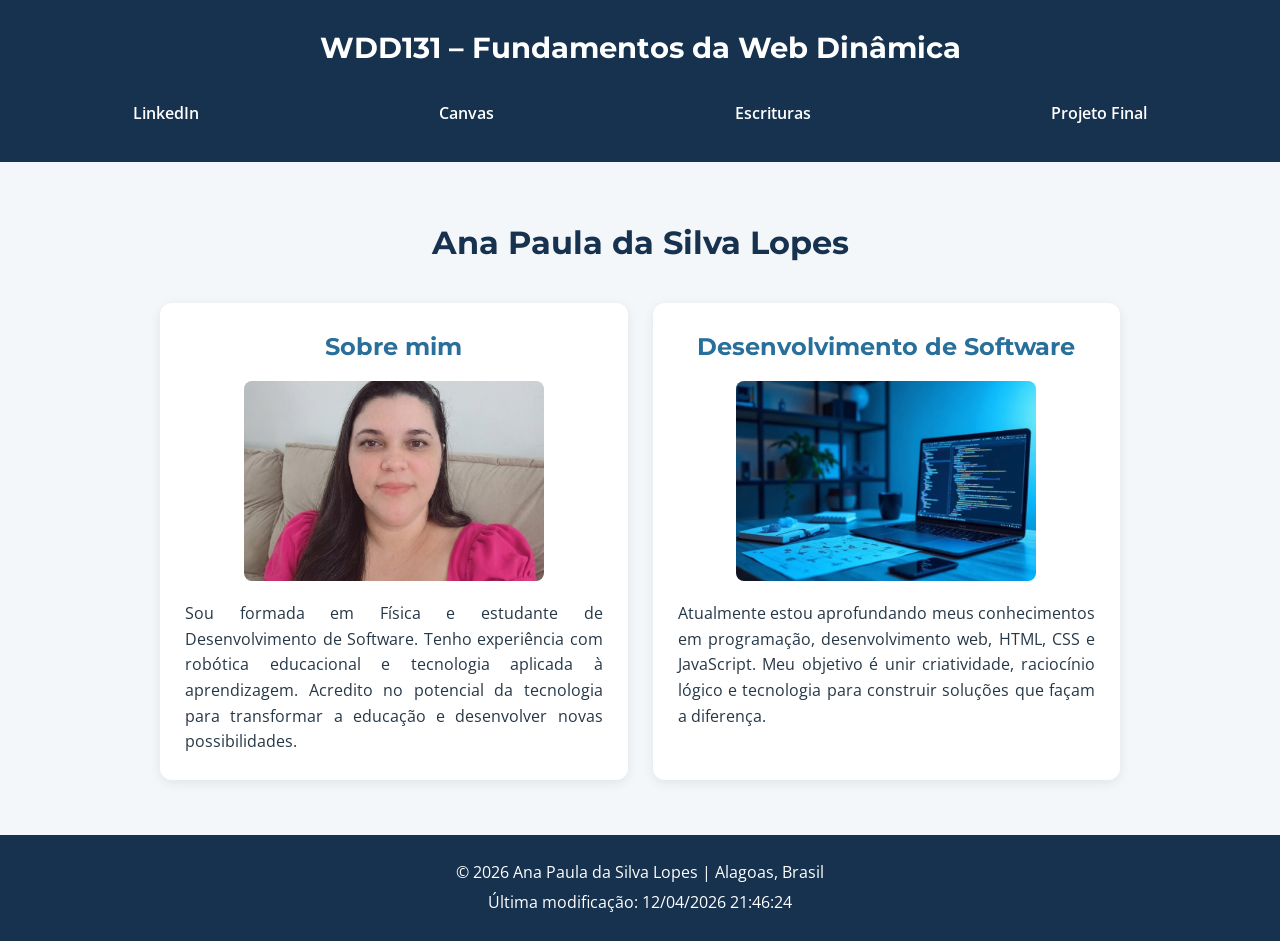
<file: index.html>
<!DOCTYPE html>
<html lang="pt-BR">
<head>
    <meta charset="UTF-8">
    <meta name="viewport" content="width=device-width, initial-scale=1.0">
    <meta name="description" content="WDD 131 – Fundamentos da Web Dinâmica. Página pessoal de Ana Paula da Silva Lopes, estudante de Desenvolvimento de Software, com trajetória em Física, robótica educacional e tecnologia.">
    <meta name="author" content="Ana Paula da Silva Lopes">

    <title>WDD 131 – Fundamentos da Web Dinâmica - Ana Paula da Silva Lopes</title>

    <link rel="stylesheet" href="estilos/base.css">
    <script src="scripts/obterdatas.js" defer></script>
</head>

<body>
    <header>
        <span id="titulo-curso">WDD131 – Fundamentos da Web Dinâmica</span>

        <nav>
            <a href="https://www.linkedin.com/in/ana-paula-lopes-591898423/" target="_blank">LinkedIn</a>
            <a href="https://byupw.instructure.com/" target="_blank">Canvas</a>
            <a href="https://www.churchofjesuschrist.org/study/scriptures?lang=por" target="_blank">Escrituras</a>
            <a href="#">Projeto Final</a>
        </nav>
    </header>

    <main>
        <h1>Ana Paula da Silva Lopes</h1>

        <section class="card">
            <h2>Sobre mim</h2>
            <img src="imagens/perfil.jpg" alt="Foto de Ana Paula da Silva Lopes">
            <p>
                Sou formada em Física e estudante de Desenvolvimento de Software.
                Tenho experiência com robótica educacional e tecnologia aplicada
                à aprendizagem. Acredito no potencial da tecnologia para transformar
                a educação e desenvolver novas possibilidades.
            </p>
        </section>

        <section class="card">
            <h2>Desenvolvimento de Software</h2>
            <img src="imagens/tecnologia.jpg" alt="Imagem representando tecnologia e programação">
            <p>
                Atualmente estou aprofundando meus conhecimentos em programação,
                desenvolvimento web, HTML, CSS e JavaScript. Meu objetivo é unir
                criatividade, raciocínio lógico e tecnologia para construir
                soluções que façam a diferença.
            </p>
        </section>
    </main>

    <footer>
        <p>&copy; <span id="anoatual"></span> Ana Paula da Silva Lopes | Alagoas, Brasil</p>
        <p id="ultimaModificacao"></p>
    </footer>
</body>
</html>
</file>
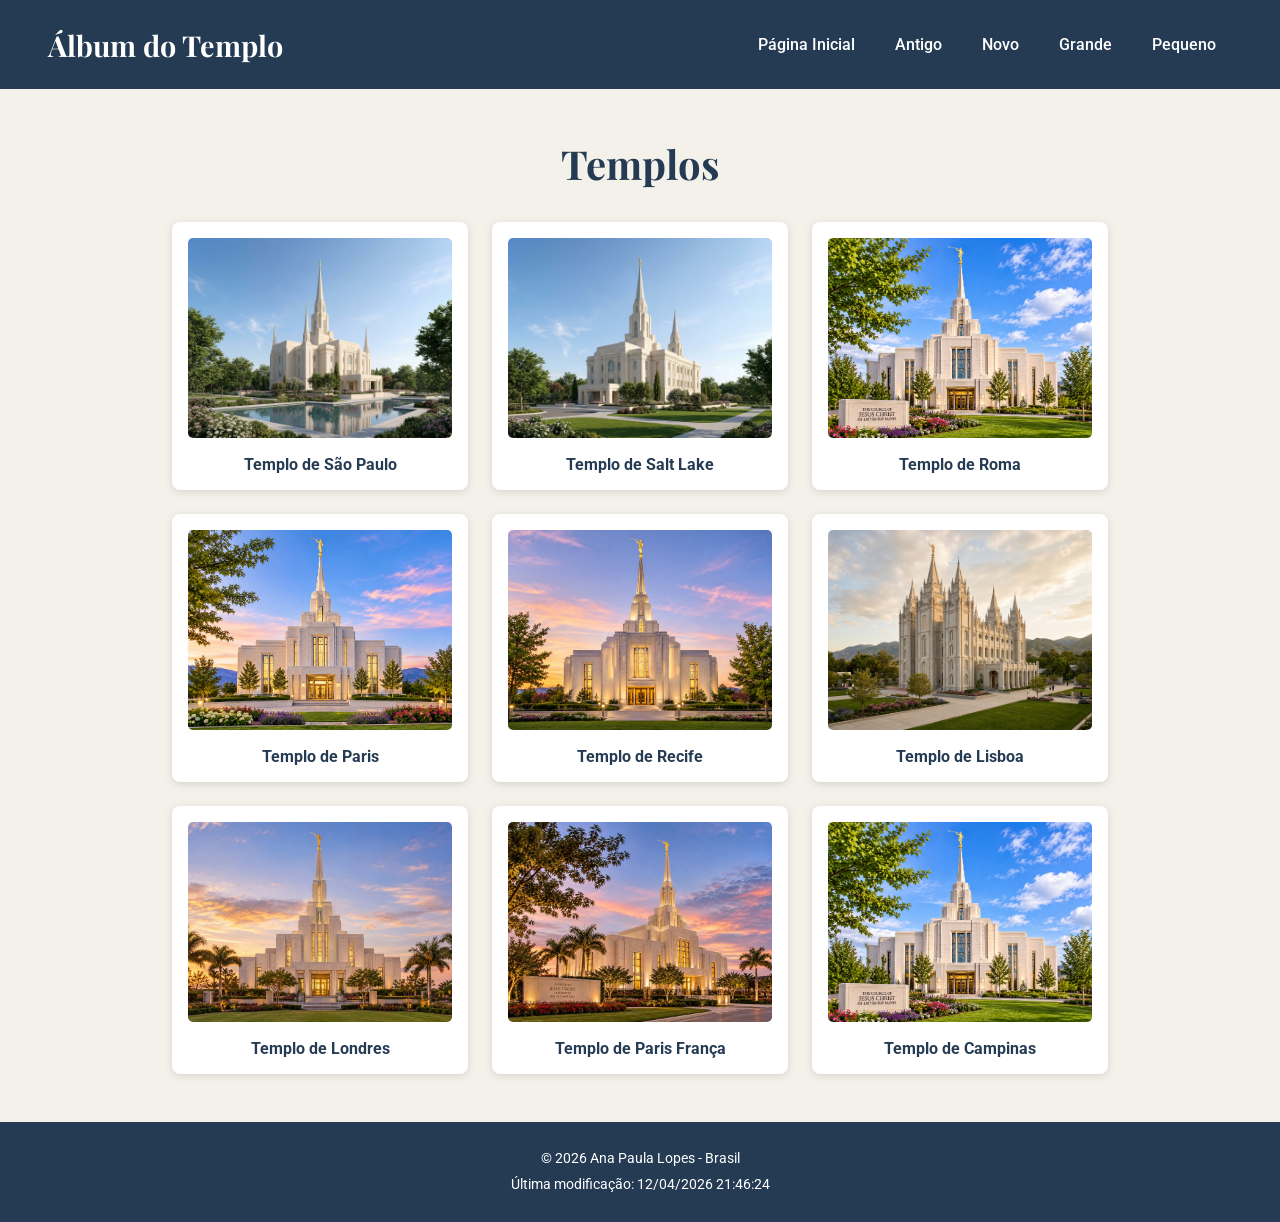
<file: templos.html>
<!DOCTYPE html>
<html lang="pt-BR">
<head>
    <meta charset="UTF-8">
    <meta name="viewport" content="width=device-width, initial-scale=1.0">
    <meta name="description" content="Álbum de imagens de templos de A Igreja de Jesus Cristo dos Santos dos Últimos Dias.">
    <meta name="author" content="Ana Paula Lopes">
    <title>Álbum do Templo</title>
    <link rel="icon" href="data:,">
    
    <link rel="preconnect" href="https://fonts.googleapis.com">
    <link rel="preconnect" href="https://fonts.gstatic.com" crossorigin>
    <link href="https://fonts.googleapis.com/css2?family=Roboto:wght@400;500;700&family=Playfair+Display:wght@600;700&display=swap" rel="stylesheet">
    <link rel="stylesheet" href="estilos/templos.css">
    <link rel="stylesheet" href="estilos/templos-grandes.css">

    <script src="scripts/templos.js" defer></script>
</head>

<body>

    <header>
        <h2>Álbum do Templo</h2>

        <button id="menu-button" aria-label="Abrir menu" aria-expanded="false">
            ☰
        </button>

        <nav>
            <a href="#">Página Inicial</a>
            <a href="#">Antigo</a>
            <a href="#">Novo</a>
            <a href="#">Grande</a>
            <a href="#">Pequeno</a>
        </nav>
    </header>

    <main>
        <h1>Templos</h1>

        <div class="gallery">

            <figure>
               <img src="imagens/templo1.jpg" alt="Templo de São Paulo" fetchpriority="high">
                <figcaption>Templo de São Paulo</figcaption>
            </figure>

            <figure>
                <img src="imagens/templo2.jpg" alt="Templo de Salt Lake">
                <figcaption>Templo de Salt Lake</figcaption>
            </figure>

            <figure>
                <img src="imagens/templo3.png" alt="Templo de Roma">
                <figcaption>Templo de Roma</figcaption>
            </figure>

            <figure>
                <img src="imagens/templo4.png" alt="Templo de Paris">
                <figcaption>Templo de Paris</figcaption>
            </figure>

            <figure>
                <img src="imagens/templo5.png" alt="Templo de Recife">
                <figcaption>Templo de Recife</figcaption>
            </figure>

            <figure>
                <img src="imagens/templo6.jpg" alt="Templo de Lisboa">
                <figcaption>Templo de Lisboa</figcaption>
            </figure>

            <figure>
                <img src="imagens/templo7.jpg" alt="Templo de Londres">
                <figcaption>Templo de Londres</figcaption>
            </figure>

            <figure>
                <img src="imagens/templo8.jpg" alt="Templo de Paris França">
                <figcaption>Templo de Paris França</figcaption>
            </figure>

            <figure>
                <img src="imagens/templo9.png" alt="Templo de Campinas">
                <figcaption>Templo de Campinas</figcaption>
            </figure>

        </div>
    </main>

    <footer>
        <p>© <span id="currentyear"></span> Ana Paula Lopes - Brasil</p>
        <p>Última modificação: <span id="lastModified"></span></p>
    </footer>

</body>
</html>
</file>
<file: estilos/base.css>
@import url('https://fonts.googleapis.com/css2?family=Montserrat:wght@400;500;600;700&family=Open+Sans:wght@400;500;600&display=swap');

:root {
    --cor-principal: #16324f;
    --cor-secundaria: #286f9b;
    --cor-destaque: #d9eaf4;
    --cor-fundo: #f4f7fa;
    --cor-texto: #263746;
    --cor-branco: #ffffff;
}

* {
    margin: 0;
    padding: 0;
    box-sizing: border-box;
}

body {
    font-family: 'Open Sans', sans-serif;
    background-color: var(--cor-fundo);
    color: var(--cor-texto);
    line-height: 1.6;
}

header {
    background-color: var(--cor-principal);
    color: var(--cor-branco);
    text-align: center;
    padding: 25px 20px;
}

#titulo-curso {
    display: block;
    font-family: 'Montserrat', sans-serif;
    font-size: 1.8rem;
    font-weight: 700;
    margin-bottom: 20px;
}

nav {
    display: flex;
    justify-content: space-around;
    align-items: center;
    flex-wrap: wrap;
    gap: 15px;
}

nav a {
    color: var(--cor-branco);
    text-decoration: none;
    font-weight: 600;
    padding: 10px 18px;
    border-radius: 6px;
    transition: background-color 0.3s ease;
}

nav a:hover {
    background-color: var(--cor-secundaria);
}

main {
    max-width: 1000px;
    margin: 35px auto;
    padding: 20px;
    display: grid;
    grid-template-columns: 1fr 1fr;
    gap: 25px;
}

h1 {
    grid-column: 1 / -1;
    text-align: center;
    font-family: 'Montserrat', sans-serif;
    color: var(--cor-principal);
    margin-bottom: 10px;
}

.card {
    background-color: var(--cor-branco);
    padding: 25px;
    border-radius: 12px;
    box-shadow: 0 3px 12px rgba(0, 0, 0, 0.08);
}

.card h2 {
    font-family: 'Montserrat', sans-serif;
    color: var(--cor-secundaria);
    margin-bottom: 15px;
    text-align: center;
}

.card img {
    display: block;
    width: 100%;
    max-width: 300px;
    height: 200px;
    object-fit: cover;
    margin: 0 auto 20px;
    border-radius: 8px;
    object-position: center 30%;
}

.card p {
    text-align: justify;
}

footer {
    background-color: var(--cor-principal);
    color: var(--cor-branco);
    text-align: center;
    padding: 20px;
    margin-top: 30px;
}

footer p {
    margin: 5px;
}

@media screen and (max-width: 650px) {
    main {
        grid-template-columns: 1fr;
        margin: 15px auto;
    }

    #titulo-curso {
        font-size: 1.3rem;
    }

    nav {
        flex-direction: column;
    }
}
</file>
<file: estilos/templos.css>
/* Estilos gerais - Mobile First */



* {
    margin: 0;
    padding: 0;
    box-sizing: border-box;
}

body {
    font-family: 'Roboto', sans-serif;
    background-color: #f4f1ea;
    color: #333;
}

/* Cabeçalho */

header {
    background-color: #243b53;
    color: white;
    padding: 1.5rem;
    text-align: center;
}

header h2 {
    font-family: 'Playfair Display', serif;
    font-size: 1.8rem;
    margin-bottom: 1rem;
}

/* Botão do menu */

#menu-button {
    background: none;
    border: none;
    color: white;
    font-size: 2rem;
    cursor: pointer;
    padding: 0.5rem;
}

/* Navegação */

nav {
    display: none;
    flex-direction: column;
    gap: 1rem;
    margin-top: 1rem;
}

nav.show {
    display: flex;
}

nav a {
    color: white;
    text-decoration: none;
    font-weight: 500;
    padding: 0.7rem;
}

nav a:hover {
    background-color: #486581;
    border-radius: 5px;
}

/* Conteúdo principal */

main {
    max-width: 1000px;
    margin: 0 auto;
    padding: 2rem 1rem;
}

h1 {
    font-family: 'Playfair Display', serif;
    color: #243b53;
    text-align: center;
    margin-bottom: 2rem;
    font-size: 2rem;
}

/* Galeria de imagens */

.gallery {
    display: grid;
    grid-template-columns: 1fr;
    gap: 2rem;
}

figure {
    background-color: white;
    padding: 1rem;
    border-radius: 8px;
    text-align: center;
    box-shadow: 0 2px 8px rgba(0, 0, 0, 0.12);
}

figure img {
    width: 100%;
    height: 220px;
    object-fit: cover;
    border-radius: 5px;
}

figcaption {
    margin-top: 0.8rem;
    font-weight: 700;
    color: #243b53;
}

/* Rodapé */

footer {
    background-color: #243b53;
    color: white;
    text-align: center;
    padding: 1.5rem;
    font-size: 0.9rem;
    line-height: 1.8;
}
</file>
<file: estilos/templos-grandes.css>
/* Estilos para telas maiores */

@media screen and (min-width: 700px) {

    header {
        display: flex;
        justify-content: space-between;
        align-items: center;
        padding: 1.5rem 3rem;
    }

    header h2 {
        margin-bottom: 0;
    }

    /* Esconder botão hambúrguer */
    #menu-button {
        display: none;
    }

    /* Menu horizontal */
    nav {
        display: flex;
        flex-direction: row;
        align-items: center;
        gap: 0.5rem;
        margin-top: 0;
    }

    nav a {
        padding: 0.7rem 1rem;
    }

    /* Galeria com três colunas */
    .gallery {
        grid-template-columns: repeat(3, 1fr);
        gap: 1.5rem;
    }

    main {
        padding: 3rem 2rem;
    }

    h1 {
        font-size: 2.5rem;
    }

    figure img {
        height: 200px;
    }
}
</file>
